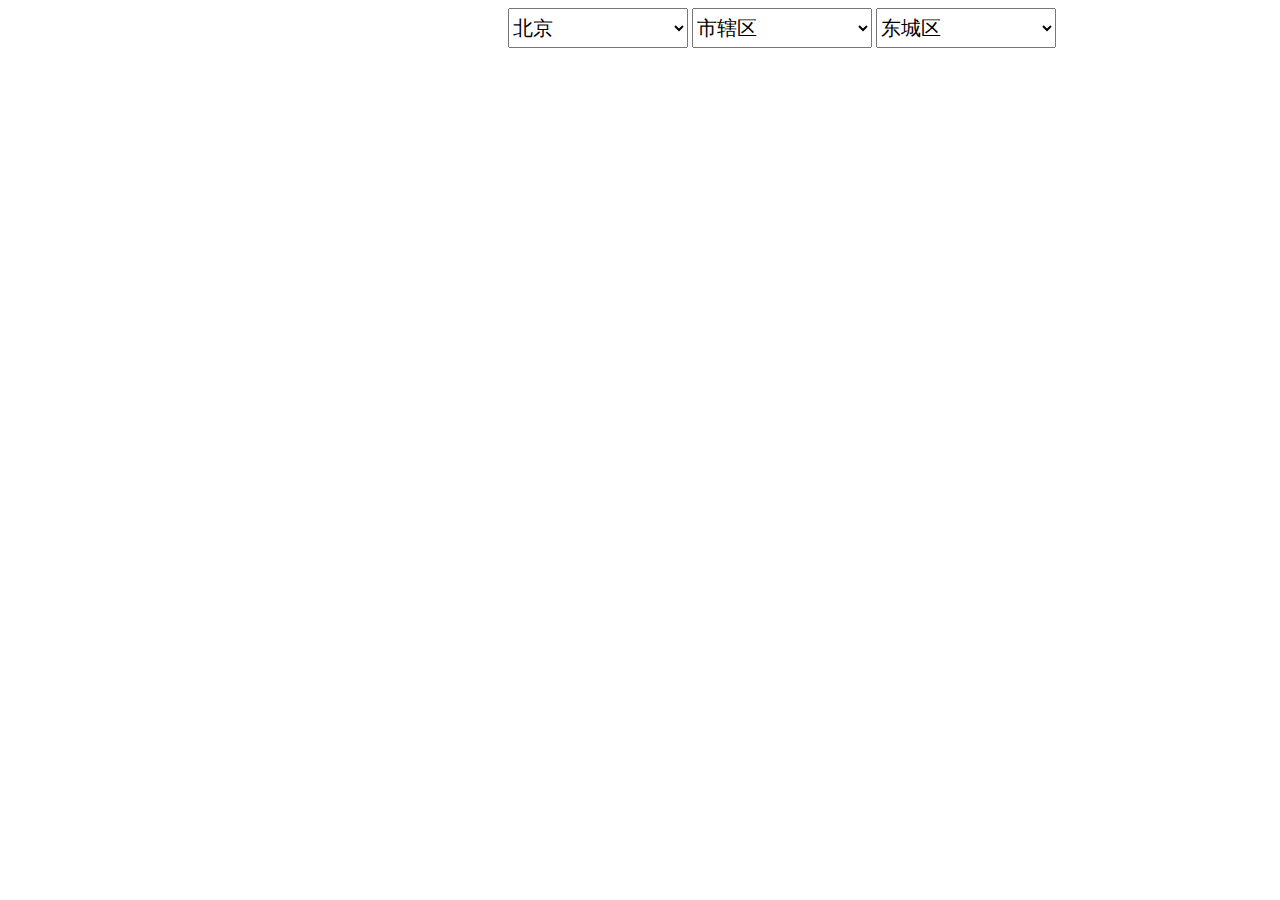
<file: demo/threeLevelCity/index.html>
<!DOCTYPE html>
<html lang="ch">
<head>
    <meta charset="UTF-8">
    <meta name="viewport" content="width=device-width, initial-scale=1.0">
    <meta http-equiv="X-UA-Compatible" content="ie=edge">
    <title>全国三级城市联动</title>
    <link rel="stylesheet" href="index.css">
</head>
<body>
    <!-- 动态select选项 -->
   <div class="container"> 
       <select name="" id="province" class="btn"></select>
       <select name="" id="city" class="btn"></select>
       <select name="" id="district" class="btn"></select>

    </div>
    <script src="作业 全国三级城市联动Select选择 素材.js">
     /*   var province =document.getElementById("province");
        var city=document.getElementById("city");
        var district=document.getElementById("district");
        //创建元素方法1
       /*  var option =document.createElement("option");
        option.text="北京";
        option.value="bj";
        province.appendChild(option); */
        //用系统提供的方法2
        /* var option=new Option("四川","sc");
        province.options.add(option); 下面是简写版本 */
        
     /*   var provinceList=[{
            name:"北京",//变成了对象
            cityList:[
                {name:"市辖区",districtList:["东城区","西城区"]},
                {name:"县",districtList:["密云县","延庆县"]}
                     ]
        },
        {
            name:"四川",
            cityList:[
                {name:"成都市",districtList:["市辖区","青羊区"]},
                {name:"自贡市",districtList:["市辖区","自流井区","大安区"]},
                {name:"泸州市",districtList:["市辖区","东区"]}
                     ]
        },
        {
            name:"河南",
            cityList:[
                {name:"郑州",districtList:["市辖区","中原区"]},
                {name:"信阳",districtList:["市辖区","浉河区","羊山新区"]},
                {name:"许昌市",districtList:["市辖区","东区","襄县"]}
                     ]
        }
    ]; 
    /*    for(i=0;i<provinceList.length;i++) {
            province.options.add(new Option(provinceList[i].name,provinceList[i].name));//简写
        }
       
        //进行监听
        province.onchange = ProvinceChange;
        ProvinceChange(); //
        CityChange(); //这两行导致默认情况下，后两个菜单会出现默认选项
        
        function ProvinceChange() {
            //province.selectedIndex;   selectedIndex有点类似数组，能反映出选中了第几个
            console.log(province.selectedIndex);
            city.options.length=0; //清空option,(每次点击都会增加option的长度)

            var cityAry=provinceList[province.selectedIndex].cityList;
            for(var i=0;i<cityAry.length;i++) {
                var option=new Option(cityAry[i].name,cityAry[i].name);
                city.options.add(option); //这两行代码也可以采用上边的简写
           
            }
         }
         city.onchange=CityChange;
         
         function CityChange() {
             console.log(city.selectedIndex);
             district.options.length=0; //同样是为了清空option，防止后边选项重复
             var districtAry=provinceList[province.selectedIndex].cityList[city.selectedIndex].districtList;
             for( var i=0;i<districtAry.length;i++) {
                 district.options.add(new Option(districtAry[i],districtAry[i]));
            
                 

                 
             }
         } */
    </script>
</body>
</html>
</file>
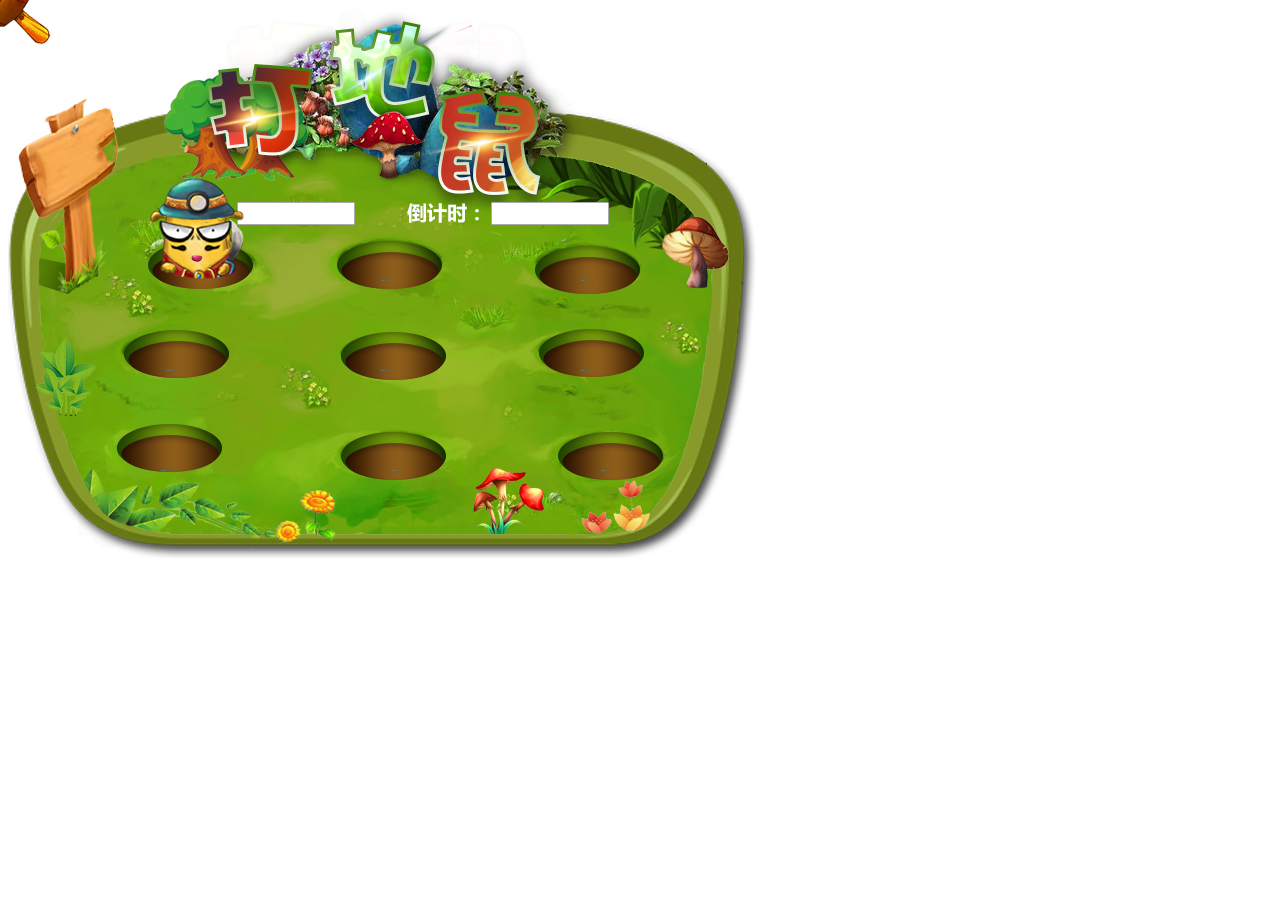
<file: demo/beatMouse/game.html>
<!DOCTYPE html>
<html lang="ch">
<head>
    <meta charset="UTF-8">
    <meta name="viewport" content="width=device-width, initial-scale=1.0">
    <meta http-equiv="X-UA-Compatible" content="ie=edge">
    <title>打地鼠</title>
    <link rel="stylesheet" href="index.css">
</head>
<body>
    <div id="scene">
        <img src="hammer1.png" alt="" id="hammer">
        <div id="hollow1"><img src="mouse1.png" alt="" id="mouse1"></div>
        
        <div id="hollow2"><img src="mouse1.png" alt="" id="mouse2"></div>
        <div id="hollow3"><img src="mouse1.png" alt="" id="mouse3"></div>
        <div id="hollow4"><img src="mouse1.png" alt="" id="mouse4"></div>
        <div id="hollow5"><img src="mouse1.png" alt="" id="mouse5"></div>
        <div id="hollow6"><img src="mouse1.png" alt="" id="mouse6"></div>
        <div id="hollow7"><img src="mouse1.png" alt="" id="mouse7"></div>
        <div id="hollow8"><img src="mouse1.png" alt="" id="mouse8"></div>
        <div id="hollow9"><img src="mouse1.png" alt="" id="mouse9"></div>

    </div>


    <script src="index.js"></script>
</body>
</html>
</file>
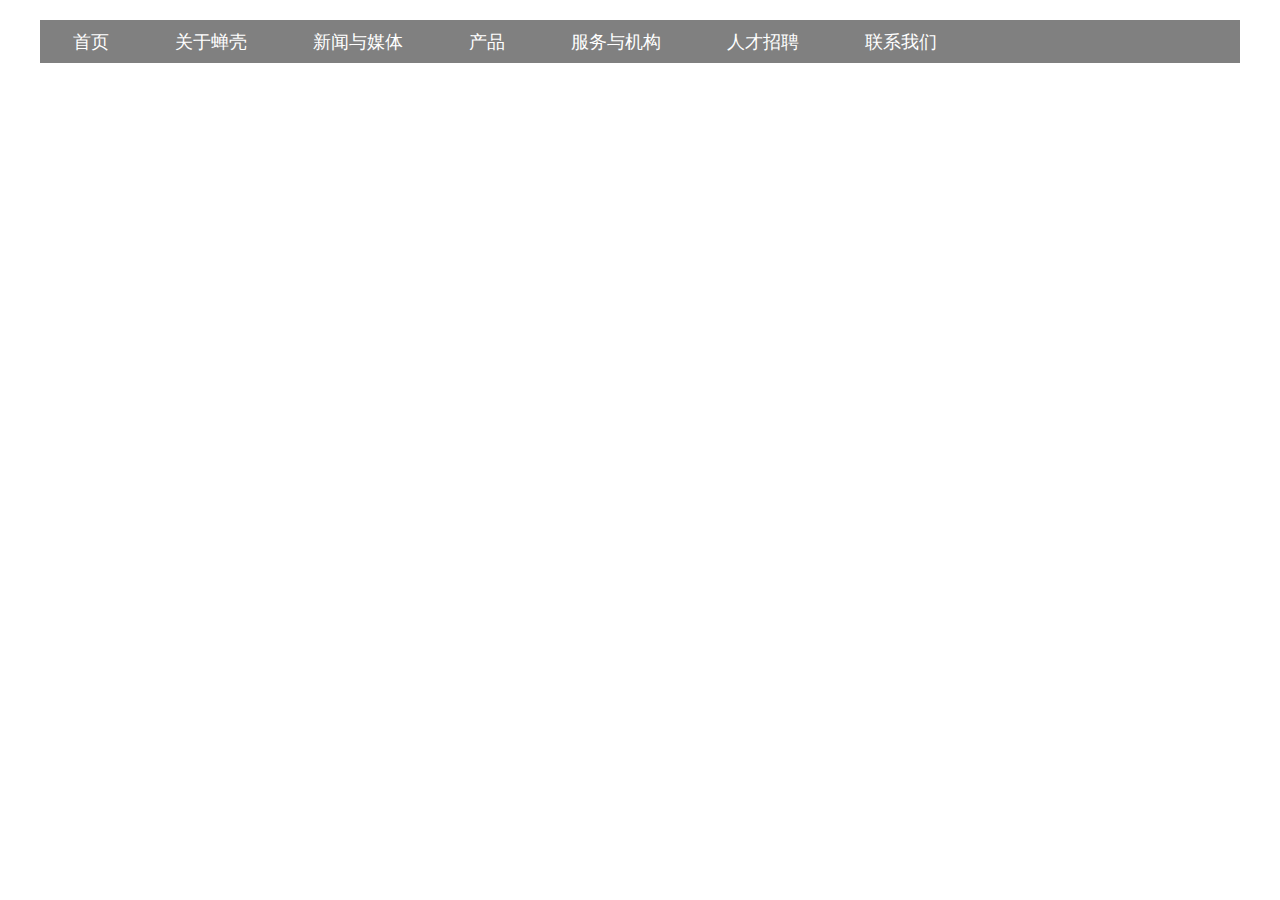
<file: demo/dropDownMenu/menu.html>
<!DOCTYPE html>
<html lang="zh">
<head>
    <meta charset="UTF-8">
    <meta name="viewport" content="width=device-width, initial-scale=1.0">
    <meta http-equiv="X-UA-Compatible" content="ie=edge">
    <title>二级下拉菜单</title>
    <link rel="stylesheet" href="index.css">
</head>
<body>
    <div class="nav">
        <div class="container ">
           <ul class="nav-list clearfixed" id="navList">
               <li>
                   <a href="">首页</a>
               </li>
               <li >  <!-- 此处的class="show"要去掉，不然一开始就会显示出二级菜单 -->
                   <a href="">关于蝉壳</a>
                   <div class="item">
                       <ul class="item-lists">
                           <li><a href="">蝉壳历史1</a></li>
                           <li><a href="">蝉壳历史2</a></li>
                           <li><a href="">蝉壳历史3</a></li>
                       </ul>
                   </div>
               </li>
               <li>
                   <a href="">新闻与媒体</a>
               </li>
               <li>
                   <a href="">产品</a>
                   <div  class="item">
                    <ul class="item-lists">
                       <li><a href="">产品1</a></li>
                       <li><a href="">产品2</a></li>
                       <li><a href="">产品3</a></li>
                       <li><a href="">产品4</a></li>
                       <li><a href="">产品5</a></li>
                    </ul>
                   </div>
               </li>
               <li>
                   <a href="">服务与机构</a>
               </li>
               <li>
                   <a href="">人才招聘</a>
                   <div  class="item">
                    <ul class="item-lists">
                       <li><a href="">人才招聘1</a></li>
                       <li><a href="">人才招聘2</a></li>
                       <li><a href="">人才招聘3</a></li>
                       <li><a href="">人才招聘4</a></li>
                       <li><a href="">人才招聘5</a></li>
                       <li><a href="">人才招聘6</a></li>
                       <li><a href="">人才招聘7</a></li>
                       <li><a href="">人才招聘8</a></li>
                    </ul>
                   </div>

               </li>
               <li>
                   <a href="">联系我们</a>
               </li>
           </ul>
        </div>
    </div>
    <script>
        var navList=document.getElementById("navList").getElementsByTagName("li");
        for(var i=0;i< navList.length;i++){
            navList[i].onmousemove=function(){
                /* console.log(this); */
                if(this.className !="show" ){
                    this.className="show";
                    var dou=this.getElementsByTagName("li");
                    if(dou.length <4) {
                        this.className="mid-cup";
                    }
                    else if(dou.length<8) {
                        this.className="big-cup";
                    }
                       else {
                           this.className="biggest-cup";
                       }
                }
                
            }
            navList[i].onmouseout=function(){
               /*  console.log(this); */
               
               if(this.className !=""){
                this.className="";
               }
              /*  加if是为了优化代码，减少错误 */
            }
            /*移上去显示，移走不显示，跟if，else的逻辑有差别*/
        }
    </script>
</body>
</html>
</file>
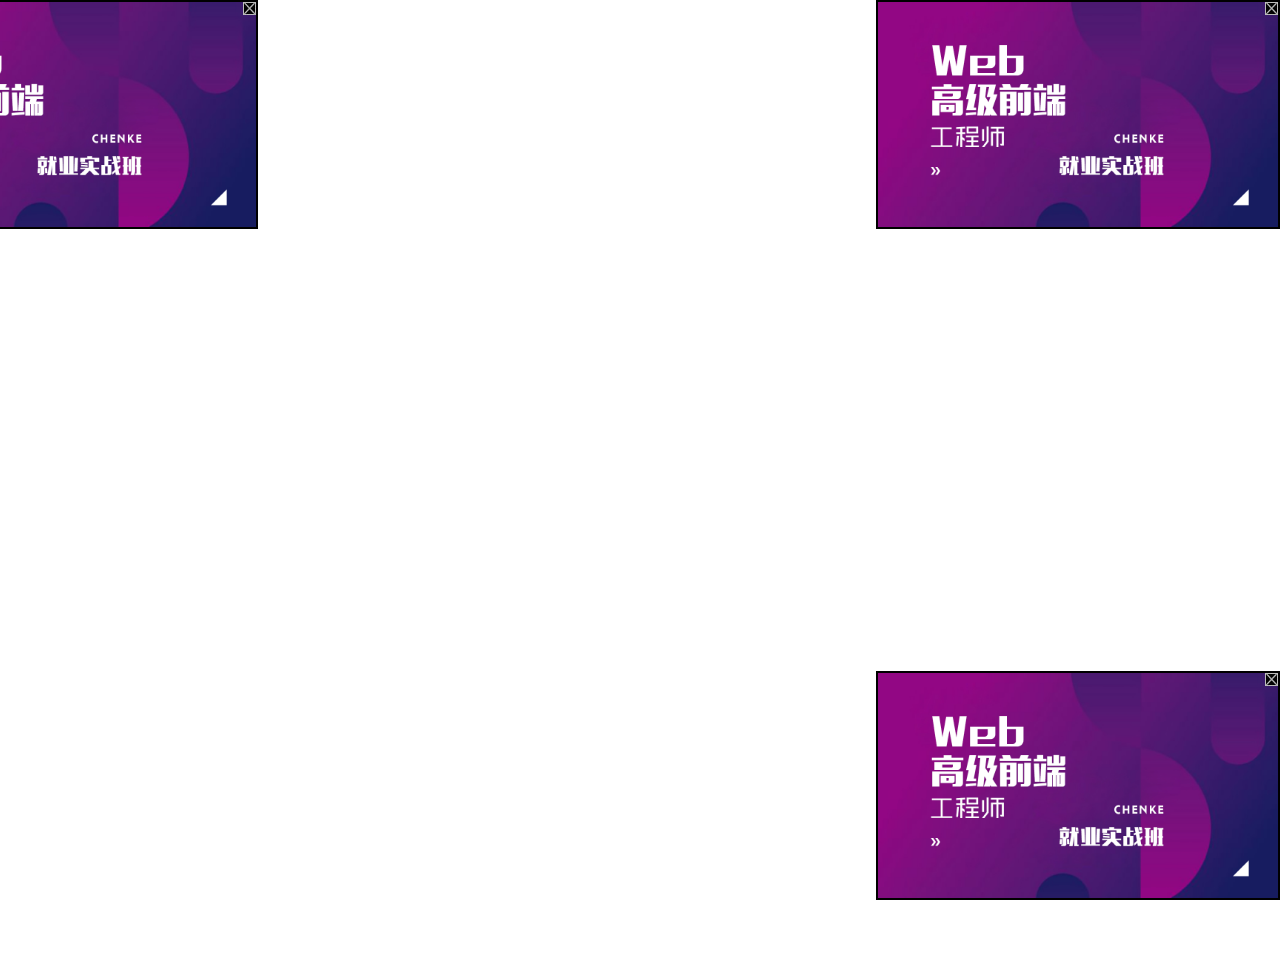
<file: demo/notification/notice.html>
<!DOCTYPE html>
<html lang="ch">
<head>
    <meta charset="UTF-8">
    <meta name="viewport" content="width=device-width, initial-scale=1.0">
    <meta http-equiv="X-UA-Compatible" content="ie=edge">
    <title>chanke首页弹窗</title>
    <style>
        body {
            height:970px;
            margin:0;
            padding:0;
            overflow:hidden;
        }
        .ad1 {
            position:fixed;
            top:0;
            left:-420px;
            width:400px;
            height:225px;
            border:2px solid black;
        }
        .ad2 {
            position:fixed;
            top:-250px; 
            right:0;
            width:400px;
            height:225px;/* 本来根据图片原始长宽比例计算得到225，但是为了下边的js效果所以改成0 */
            border:2px solid black;
        }
        .ad3 {
            position:fixed;
            bottom:0;
            right:0;
            width:400px;
            height:0; 
            border:2px solid black;
        }
        
        .bg {
            width:400px;
        }
        .btn {
            position:absolute;
            top:0;
            right:0;
            cursor:pointer;
        }   
    </style>
</head>
<body>
    <iframe src="https://www.qq.com" frameborder="0" width="100%" height="100%"></iframe><!--  此处仅仅设置高度没有用，还需要在css里设置整个页面的高度 -->
    <div id="myAd1" class="ad1">
            <img  id="myClose1" class="btn" src="close.jpg" alt="">
            <a href="#"><img class="bg" src="0.jpg" alt=""></a>
    </div>
    <div id="myAd2" class="ad2">
        <img  id="myClose2" class="btn" src="close.jpg" alt="">
        <a href="#"><img class="bg" src="0.jpg" alt=""></a>
    </div>
    <div id="myAd3" class="ad3">
        <img  id="myClose3" class="btn" src="close.jpg" alt="">
        <a href="#"><img class="bg" src="0.jpg" alt=""></a>
    </div>
    <!-- 下面为js部分 -->
    <script>
        var myAd1=document.getElementById("myAd1");
        var myClose1=document.getElementById("myClose1");
        var ad1Left=-420;
        myClose1.onclick=function() {
            myAd1.style.display= "none";
        } 
        function ad1ShowFunc() {
            if(ad1Left < 0) {
                ad1Left += 2;
                myAd1.style.left=ad1Left + "px";//字符串
            }
            else {
                myAd1.style.left="0px";
                clearInterval(show1); //清理计时器，省的继续计时浪费资源
            }
        }

        var myAd2=document.getElementById("myAd2");
        var myClose2=document.getElementById("myClose2");
        var ad2Top=-250;
        myClose2.onclick=function() {
            myAd2.style.display= "none";//点击x，广告消失
        }
        //var show2=setInterval(adShowFunc,5);//此处20是毫秒单位
        function ad2ShowFunc() {
            
           if(ad2Top < 0) {
                ad2Top += 2;
                myAd2.style.top=ad2Top + "px";//字符串

            }
            else {
                myAd2.style.top="0px";
                clearInterval(show2); //清理计时器，省的继续计时浪费资源
            }
        }


        var myAd3=document.getElementById("myAd3");
        var myClose3=document.getElementById("myClose3");
        var ad3Height=0;
        myClose3.onclick=function() {
            var close=setInterval(adClose,10);
        }
        //var show3=setInterval(adShowFunc,5);//此处5是毫秒单位
        function ad3ShowFunc() {
            if(ad3Height<225) {
                ad3Height += 2;
                myAd3.style.height=ad3Height + "px";//字符串

            }
            else {
                myAd3.style.height="225px";
                clearInterval(show3); //清理计时器，省的继续计时浪费资源
            }
        }
       /*  window.onload=function() {
            var show1=setInterval(ad1ShowFunc,5);//页面加载完成后，广告窗才徐徐谈起
        } */

        function adClose(){  //下滑关闭的函数
            if(ad3Height>0){
                ad3Height-=2;
                myAd3.style.height=ad3Height+"px";
            }else{
                myAd3.style.height="0px";
                ad3Height=0;
                clearInterval(close);
            }
        }
        window.onload=function() {
             show1=setInterval(ad1ShowFunc,5);//页面加载完成后，广告窗才徐徐谈起
             show2=setInterval(ad2ShowFunc,5);//页面加载完成后，广告窗才徐徐谈起
             show3=setInterval(ad3ShowFunc,5);
        } 
      
    </script>
    <!-- 改完时候有个想法：右下角弹窗，会不会用bottom值来设定会更好一点？ -->
</body>
</html>
</file>
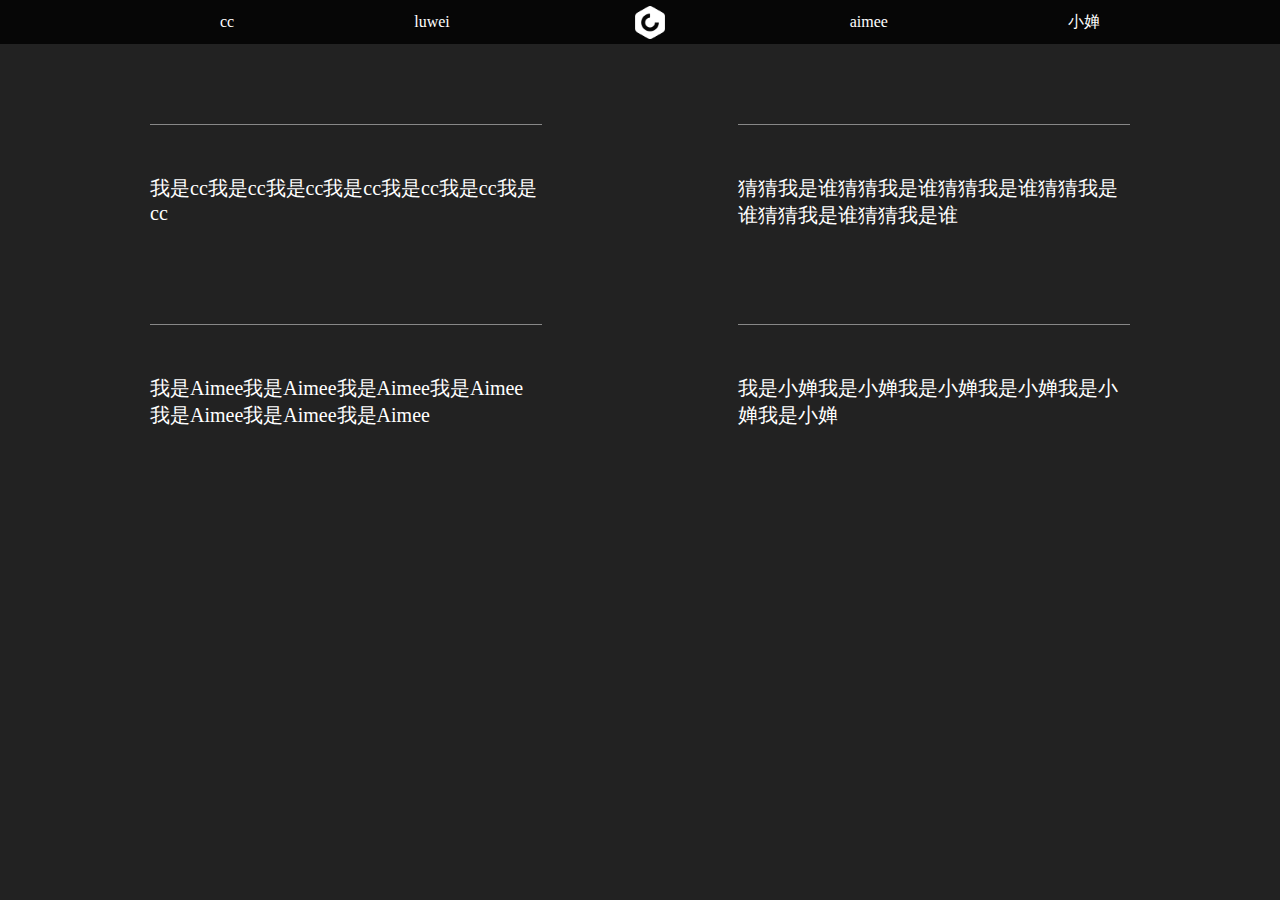
<file: demo/responsive/index1.html>
<!DOCTYPE html>
<html lang="en">
<head>
    <meta charset="UTF-8">
    <meta name="viewport" content="width=device-width, initial-scale=1.0">
    <meta http-equiv="X-UA-Compatible" content="ie=edge">
    <title>响应式布局</title>
    <link rel="stylesheet" href="index.css">
</head>
<body>
    <nav class="nav-wrapper">
        <div class="nav-content">
            <ul class="list1">
                <li class="logo">
                    <a href=""></a>
                </li>
                <li class="more">
                    <a href="javascript:;">=</a>
                </li>
          </ul>
          <ul class="list2">
                <li>
                    <a href="">cc</a>
                </li>
                 <li>
                    <a href="">luwei</a>
                </li>
                <li  class="logo">
                    <a href=""></a>
                </li>
                <li>
                    <a href="">aimee</a>
                </li> 
                <li>
                    <a href="">小婵</a>
                </li>
          </ul>
        </div>
    </nav>
    <main>
        <div class="main-content clearfix">
            <p>我是cc我是cc我是cc我是cc我是cc我是cc我是cc</p>
            <p>猜猜我是谁猜猜我是谁猜猜我是谁猜猜我是谁猜猜我是谁猜猜我是谁</p>
            <p>我是Aimee我是Aimee我是Aimee我是Aimee我是Aimee我是Aimee我是Aimee</p>
            <p>我是小婵我是小婵我是小婵我是小婵我是小婵我是小婵</p>
        </div>
    </main>
<script src="index.js"></script>
</body>
</html>
</file>
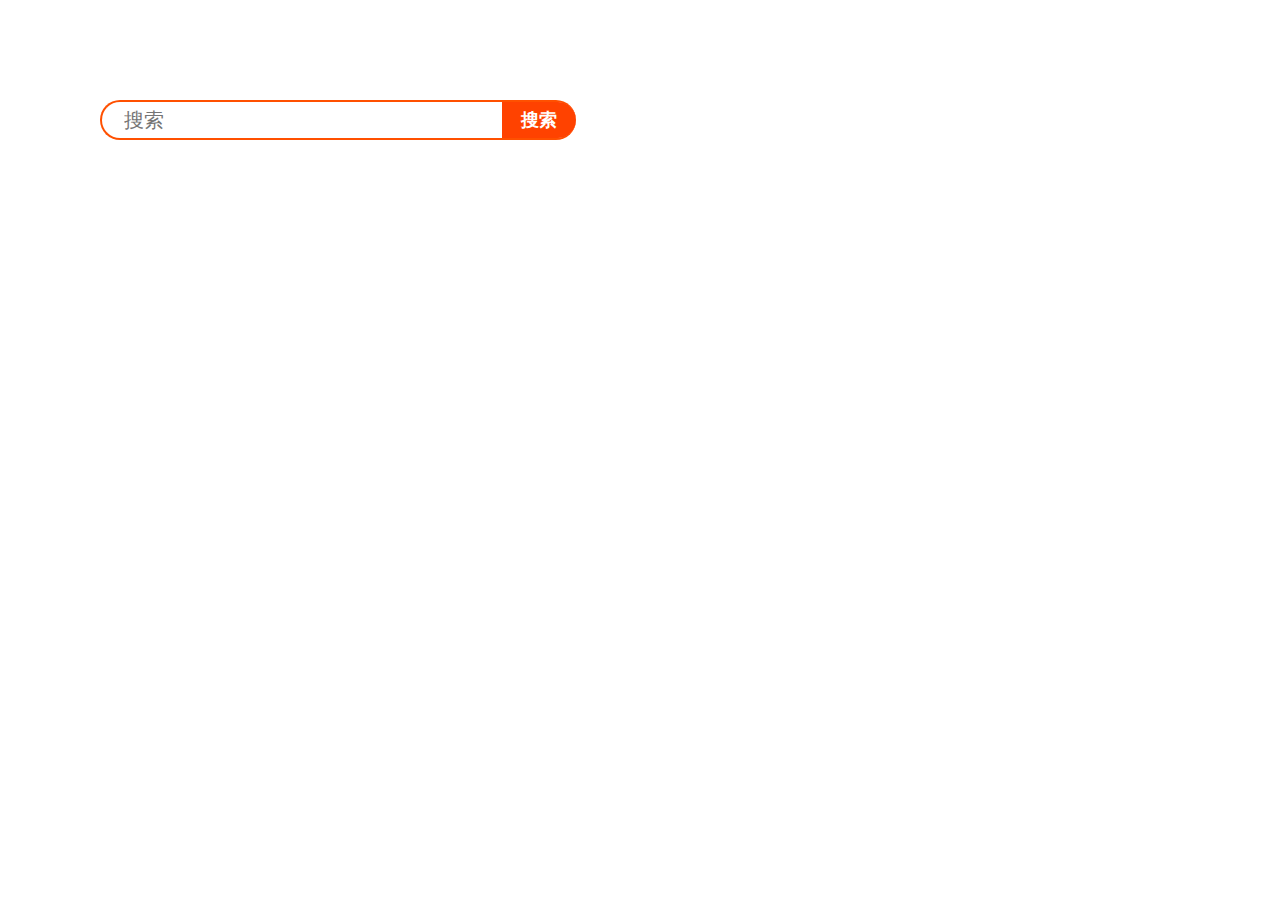
<file: demo/taobaoSearch/shoppingAssociation.html>
<!DOCTYPE html>
<html lang="en">
<head>
    <meta charset="UTF-8">
    <meta name="viewport" content="width=device-width, initial-scale=1.0">
    <meta http-equiv="X-UA-Compatible" content="ie=edge">
    <title>taobao关键词搜索</title>
    <style>
        body,ul,li {
            padding: 0;
            margin: 0;
            list-style: none;
        }
        .wrapper {
            position: relative;
            display: inline-block;
            margin: 100px;
            border: 2px solid #ff5000;
            border-radius: 20px;
            border-right: none;
            width: 474px;
            height: 36px;
        }
        .search {
            overflow: hidden;
            display: inline-block;
            border-radius: 18px;
           
        }
        input {
            padding: 6px 0;
            margin: 0 0 0 22px;
            text-align: 10px;
            width: 400px;
            height: 24px;
            line-height: 24px;
            border: none;
            outline: 0;
            background: #fff;
            /* text-shadow: 10px 10px 10px #000; */
            /* caret-height: 30px; */
            font-size: 20px;
           
        }
        input:focus {
            color: green;
        }
        .btn {
            position: absolute;
            top: 0;
            right: 0;
            z-index: 999;
            width: 74px;
            height: 36px;
            overflow: hidden;
            text-align: cneter;
            border-top-right-radius: 20px;
            border-bottom-right-radius: 20px;
            font-size: 18px;
            font-weight: 700;
            color: #fff;
            background: #ff4200;
            cursor: pointer;
            border: none;
            outline: none;
        }
        ul {
            position: absolute;
            display: none;/* 默认不显示 */
            border: 1px solid #ccc;
            top: 38px;
            left: 0;
            width: 400px;
            background: #fff;
        }
        li {
            padding: 3px 10px;
        }
    </style>
</head>
<body>

       
    <div class="wrapper">
        <div class="search">
            <input type="text" placeholder="搜索" >
        </div>
        <button class="btn">搜索</button>
        <ul>
            <!-- <li>1</li>
            <li>2</li>
            <li>3</li>
            <li>4</li> -->
        </ul>
    </div>
    <script>
        var oInput=document.getElementsByTagName('input')[0],
            oUl=document.getElementsByTagName('ul')[0];
        oInput.onfocus=function () {

        }
        oInput.oninput=function () {//keyup事件无法监听到复制粘贴的变化
            var value=this.value;
            console.log(value);
            var oScript=document.createElement('script');
            oScript.src='https://suggest.taobao.com/sug?q=' + value + '&callback=cbs';
            document.body.appendChild(oScript);
            oScript.remove();//每次对input区域做更改，就发送出去数据，要一个就够了
            
        }//一个请求对应一个响应，只要发送请求，就一定会有响应(或对或错)
        function cbs(data) {
                console.log(data);
                var str='';
                var len=data.result.length;
                if( len > 0 ) {
                    oUl.style.display='block';
                    data.result.forEach(function (ele,index) {
                  
                    str +='<li>' + ele[0] + '</li>';
                    });
                    oUl.innerHTML=str;
                }
                else {
                    oUl.style.display='none';
                }
                
            }
    </script>
</body>
</html>
</file>
<file: demo/threeLevelCity/index.css>
.container {
    width:800px;
    height:100px;
    margin-left:500px;
}
.btn {
    width:180px;
    height:40px;
    font-size:20px;
}
.container  .btn:hover {
    color:#f67676;
    cursor:pointer;
    background:rgb(163, 168, 163);
}
</file>
<file: demo/beatMouse/index.css>
#scene {
    width:750px;
    height:550px;
    background:url("bg.png");
    position:relative;
    user-select:none; 
}
 #hammer {
     position:absolute;
     top:0;
     left:0;
     margin-top:-40px;
     margin-left:-40px;
     cursor:none;
     user-select:none; /*取消对图片的选择，即多次点击是不会选中图片*/
     z-index:999;
    }
 #hollow1,#hollow2,#hollow3,#hollow4,#hollow5,#hollow6,#hollow7,#hollow8,#hollow9 {
     width:102px;
     height:103px;
     
     position:absolute;
     /* z-index:1; */
     overflow:hidden;
    /*  border:1px solid black; */
 }
 #hollow1 {
    top:170px;
    left:140px;
 }
 #hollow2 {
     top:170px;
     left:330px;
     
 }
 #hollow3 {
    top:170px;
    left:530px;
    
}
#hollow4 {
    top:260px;
    left:115px;
    
}
#hollow5 {
    top:260px;
    left:330px;
    
}
#hollow6 {
    top:260px;
    left:530px;
    
}
#hollow7 {
    top:360px;
    left:110px;
    
}
#hollow8 {
    top:360px;
    left:340px;
    
}
#hollow9 {
    top:360px;
    left:550px;
    
}
 #hollow1 img {
     position:absolute;
     /* border:1px solid black; */
     top:102px;
     left:0;
    
   
 }
 #hollow2 img {
     position:absolute;
     top:102px;
     left:0;
 }
 #hollow3 img {
    position:absolute;
    top:102px;
    left:0;
}
#hollow4 img {
    position:absolute;
    top:102px;
    left:0;
}
#hollow5 img {
    position:absolute;
    top:102px;
    left:0;
}
#hollow6 img {
    position:absolute;
    top:102px;
    left:0;
}
#hollow7 img {
    position:absolute;
    top:102px;
    left:0;
}
#hollow8 img {
    position:absolute;
    top:102px;
    left:0;
}
#hollow9 img {
    position:absolute;
    top:102px;
    left:0;
}
</file>
<file: demo/dropDownMenu/index.css>
body,ul,li,a {
    margin:0;
    padding:0;
}
ul {
    list-style-type:none;/*把ul里边的小符号给去掉*/
}
a {
    text-decoration:none;  /* 去掉了a链接的下划线*/
}
/* 以上属于初始化操作，可以减少错误发生 */

.clearfixed::after {
    display:table;
    content:"";
    clear:both;
}
.container {
    width:1200px;
    /* border:1px solid black; */
    margin:20px auto;  /* 使得div的大框框居中显示，同时上下又留到一定空间 */

}
.nav-list {
    background-color:#808080;
    height:43px;
    position:relative;/*作为item的父级元素来定位*/
}
.nav-list > li {   /*  加>是为了保证仅在nav-list的子级li里生效，不在孙子（如果有）li里生效 */
    float:left;  
    margin:0 20px;
}
.nav-list > li > a {
    display:block;  /* 由于a是行级元素，即便设置了行高，也无法填充到想要的高度，所以弄成块级元素才可以 */
    padding:0 12px;  /* 通过padding来实现左右填充效果*/
    color:#fff;
    font-size:18px;
    line-height: 42px;
    height:42px;
    border:1px solid #808080;
    border-bottom:none;
    position:relative;/*为了实现层叠的效果*/
    z-index:9;
    
}

.nav-list > li > a:hover {
    background-color: #fff;
    color:#bc0303;
    border:1px solid #c9c9c9;
    border-bottom:none;

}
/*以上为一级菜单*/
.item {
    width:160px;
    top:42px;
    /* margin:2px 10px; 用来调试*/
    position:absolute;
    z-index:1;
    display:none;
}
.item-lists {
    border:1px solid #c9c9c9;
    background-color:#fff;
    padding:2px 0 10px 12px;
    height:200px;  /*请看看这里，我如果不对这个高度设置，就没有页面的效果*/
    
}
.item-lists > li {
    height:40px;
    float:left;
    margin:10px;
    
}
.item-lists > li > a {
    color:#6e6e6e;
    line-height:40px;/*为了居中效果*/
    
}
.item-lists > li > a:hover {
    text-decoration:underline;
}
/* .nav-list .show .item  {
    display:block;
} */
/*以上为二级菜单*/
/* 实际上我的show名存实亡，无法起到控制显示的效果，真正起作用的是mid，big，biggest-cup*/
.nav-list > .mid-cup > a,
.nav-list > .big-cup > a,
.nav-list > .biggest-cup > a {  /*当鼠标移到二级菜单上，一级菜单的样式继续应用,即显示控制*/
    background-color: #fff;
    color:#bc0303;
    border:1px solid #c9c9c9;
    border-bottom:none;
}
.nav-list .mid-cup .item {
    display:block;
    width:120px;
   
}
.nav-list .big-cup .item {
    display:block;
    width:160px;
}
.nav-list .biggest-cup .item  {
    display:block;
    width:300px;
  
}
</file>
<file: demo/responsive/index.css>
body,ul,li,a,p {
    margin: 0;
    list-style: none;
    text-decoration: none;
}
body {
    background: #222;
}
a,p {
    color: #fff;
}
.nav-wrapper {
    height: 44px;
    background: rgba(0,0,0,0.8);
}
.nav-content {
    max-width: 980px;
    margin: 0 auto;
}
.list1 {
    display: none;
    justify-content: space-between;
    margin: 0 30px;
}
.list, .more {
    font-size: 30px;
}
.list2 {
    display: flex;
    /* width: 980px; */
    justify-content: space-between;
    margin: 0 30px;
}
.list2.list2-active {/* 中间没有空 ,表示这两个熟悉同时存在的情况下，这个样式才会生效*/
    display: flex;
}
.list1 li, .list2 li {
    /* width: 100px; */
    height: 44px;
    
}
.logo {
    background-image: url("./sucai.png");
    width: 40px;
    background-size: 30px;
    background-repeat: no-repeat;
    background-position: center;
}
.list1 li a, .list2 li a {
    display: inline-block;
    height: 44px;
    line-height: 44px;
    font-weight: 200;/* 字体粗细 */
}

@media only screen and ( max-width:600px ) {
    .list1 {
        display: flex;
    }
    .list2 { 
    display: none;
    flex-direction: column;
    position: absolute;
    padding: 0;
    top: 44px;
    width: 100%;  
    margin: 0;
    background: #222;   
    }
    .list2 .logo {
        display: none;
    }
    .list2 li {
        width: 80%;
        margin: 0 auto;
        border-top: 1px solid #555;
    }
    .list2 li:first-child {
        border-top: none;
    }
}
main {
    max-width: 980px;
    margin: 0 auto;
}
.main-content {
    /* display: flex; */
    width: auto;
    margin: 80px auto;
}
.main-content p {
    display: inline-block;
    box-sizing: border-box;
    width: 40%;
    height: 200px;
    padding-top: 50px;

    color: #fff;
    border-top: 1px solid #888;
    font-size: 20px;
}
.main-content p:nth-child(2n+1) {
    float: left;
}
.main-content p:nth-child(2n) {
    float: right;
}
.clearfix {
    content:"";
    display: table;
    clear: both;
}
@media only screen and (max-width:767px) {
    .main-content {
        display: flex;
        flex-direction: column;
    }
    .main-content p {
        width: 100%;
        padding-top: 30px;
        padding-bottom: 10px;
        /* height: 150px; */
        font-size: 16px;
 
    }
}
</file>
